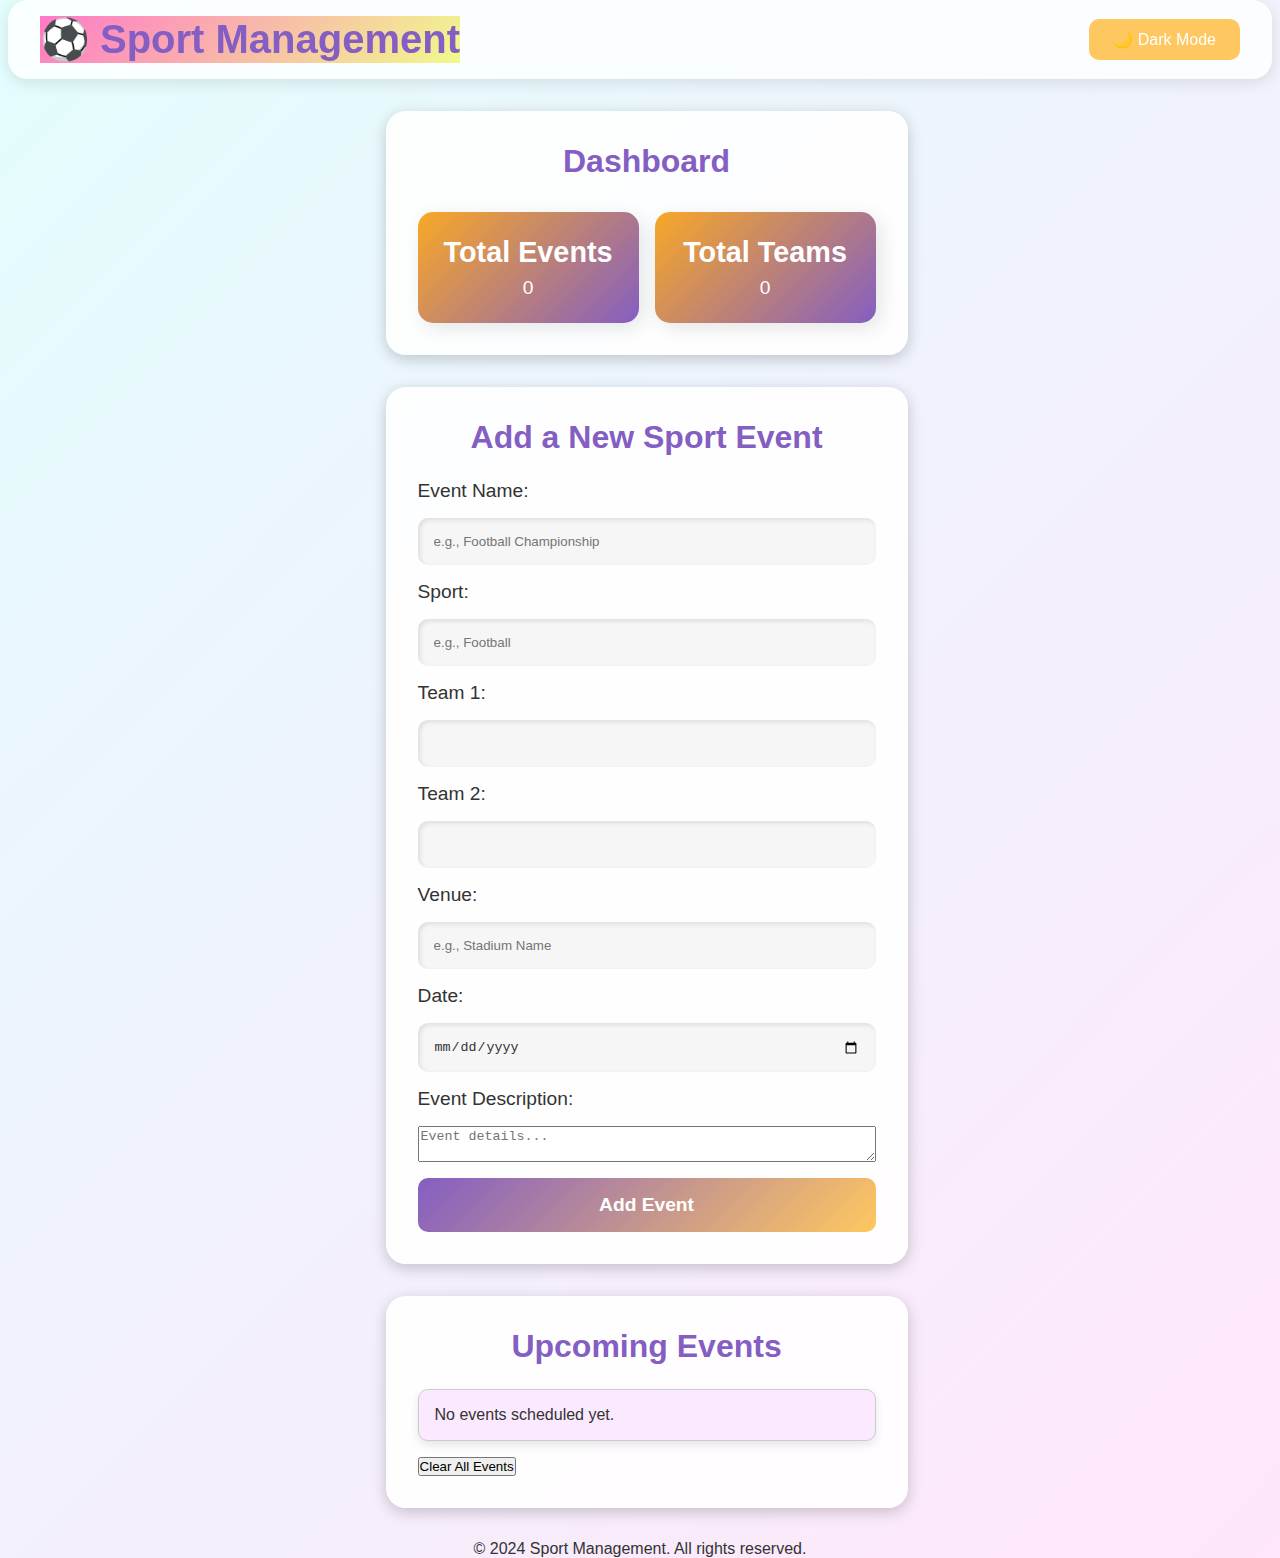
<file: events.html>
<!DOCTYPE html>
<html lang="en">
<head>
  <meta charset="UTF-8">
  <meta name="viewport" content="width=device-width, initial-scale=1.0">
  <title>Sport Management</title>
  <link rel="stylesheet" href="events.css">
</head>
<body>
  <header>
    <h1><span>⚽</span> Sport Management</h1>
    <button id="toggle-theme">🌙 Dark Mode</button>
  </header>

  <main>
    <!-- Dashboard Section -->
    <section id="dashboard">
      <h2>Dashboard</h2>
      <div class="dashboard-cards">
        <div class="dashboard-card">
          <h3>Total Events</h3>
          <p id="total-events">0</p>
        </div>
        <div class="dashboard-card">
          <h3>Total Teams</h3>
          <p id="total-teams">0</p>
        </div>
      </div>
    </section>

    <!-- Add Event Section -->
    <section id="add-event">
      <h2>Add a New Sport Event</h2>
      <form id="event-form">
        <label for="event-name">Event Name:</label>
        <input type="text" id="event-name" placeholder="e.g., Football Championship" required>
        
        <label for="sport-name">Sport:</label>
        <input type="text" id="sport-name" placeholder="e.g., Football" required>
        
        <label for="team1-name">Team 1:</label>
        <input type="text" id="team1-name" required>
    
        <label for="team2-name">Team 2:</label>
        <input type="text" id="team2-name" required>
    
        <label for="venue">Venue:</label>
        <input type="text" id="venue" placeholder="e.g., Stadium Name" required>
    
        <label for="event-date">Date:</label>
        <input type="date" id="event-date" required>
    
        <label for="event-description">Event Description:</label>
        <textarea id="event-description" placeholder="Event details..." required></textarea>
        
        <button type="submit">Add Event</button>
      </form>
    </section>

    <!-- Event List Section -->
    <section id="event-list">
      <h2>Upcoming Events</h2>
      <div id="events" class="event-container">
        <p>No events scheduled yet.</p>
      </div>
    </section>

    <!-- Leaderboard Section
    <section id="leaderboard">
      <h2>Leaderboard</h2>
      <ul id="leaderboard-list">
        <li>No data available yet.</li>
      </ul>
    </section> -->
  </main>

  <script src="events.js"></script>
</body>
</html>

<footer>
  <p>&copy; 2024 Sport Management. All rights reserved.</p>
 <!---- <nav>
    <a href="#dashboard">Dashboard</a> | 
    <a href="#add-event">Add Event</a>   |
    <a href="#event-list">Upcoming Events</a>
  </nav> -->
</footer>
</file>
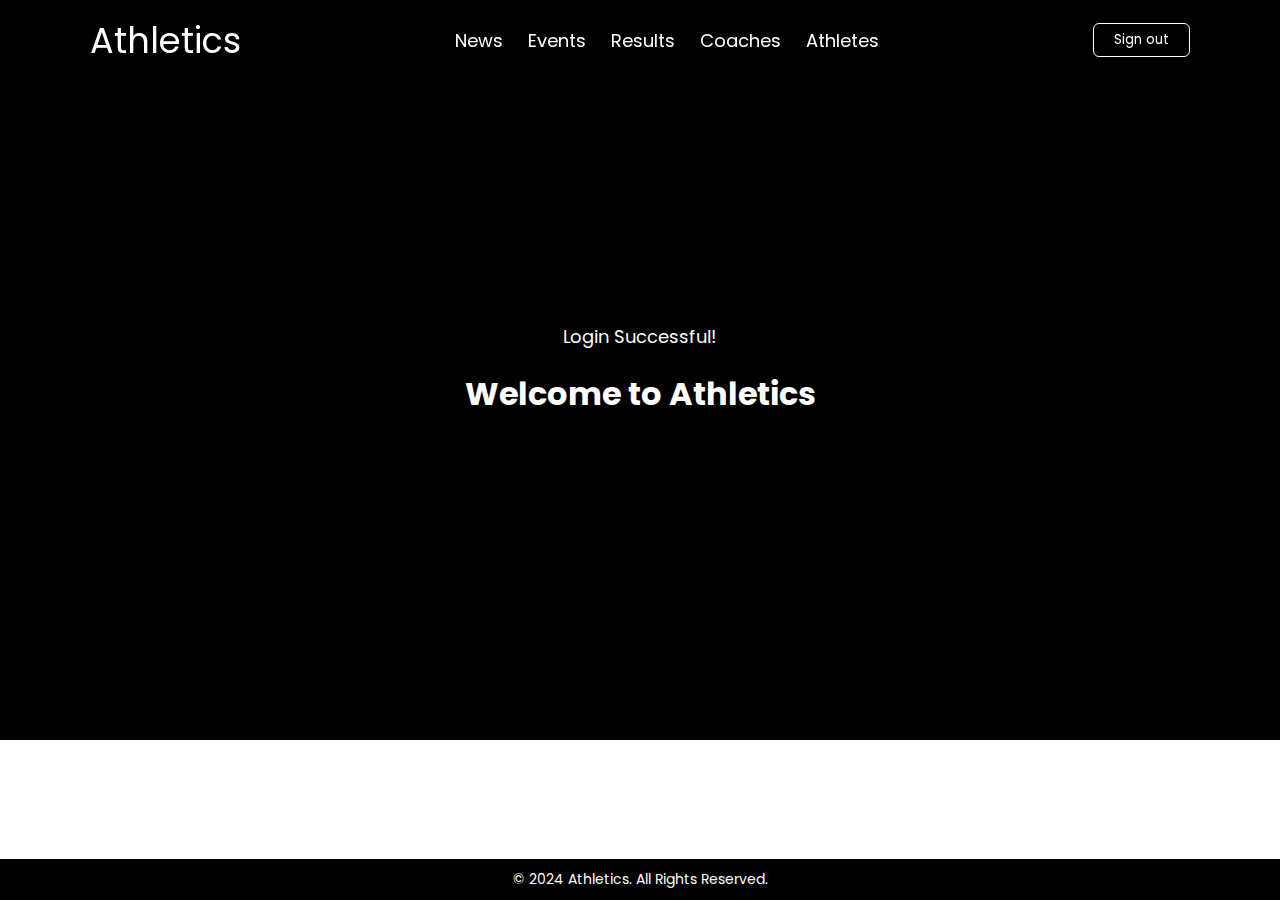
<file: redirect.html>
<!DOCTYPE html>
<html lang="en">
  <head>
    <meta charset="UTF-8" />
    <meta name="viewport" content="width=device-width, initial-scale=1.0" />
    <title>Dashboard</title>
    <link rel="stylesheet" href="cric.css" />
    <link rel="stylesheet" href="https://unicons.iconscout.com/release/v4.0.0/css/line.css" />
  </head>
  <body>
    <!-- Header -->
    <header class="header">
      <nav class="nav">
        <a href="#" class="nav_logo">Athletics</a>
        <ul class="nav_items">
          <li class="nav_item">
            <a href="#" class="nav_link">News</a>
            <a href="#" class="nav_link">Events</a>
            <a href="#" class="nav_link">Results</a>
            <a href="#" class="nav_link">Coaches</a>
            <a href="#" class="nav_link">Athletes</a>
          </li>
        </ul>
        <button class="button" id="sign-out">Sign out</button>
      </nav>
    </header>

    <!-- Main Content -->
    <main class="dashboard">
      <p>Login Successful!</p>
      <h1>Welcome to Athletics</h1>
    </main>

    <!-- Footer -->
    <footer>
      <p>&copy; 2024 Athletics. All Rights Reserved.</p>
    </footer>

    <script>
      // redirect back to the login page
      document.getElementById("sign-out").addEventListener("click", function () {
        window.location.href = "sporty.html"; 
      });
    </script>
  </body>
</html>
</file>
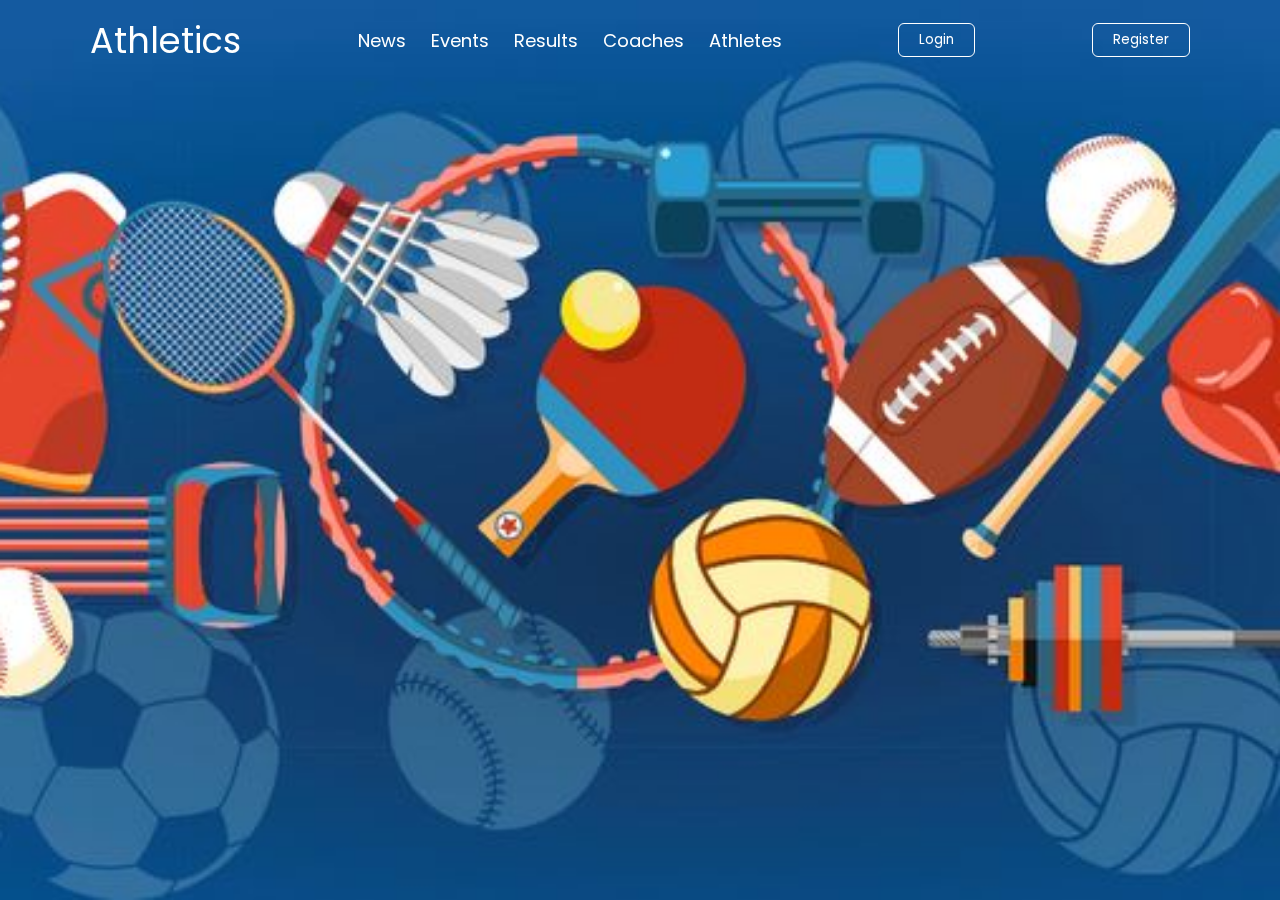
<file: sporty.html>
<!DOCTYPE html>
<html lang="en">
  <head>
    <meta charset="UTF-8" />
    <meta http-equiv="X-UA-Compatible" content="IE=edge" />
    <meta name="viewport" content="width=device-width, initial-scale=1.0" />
    <title>Sporty</title>
    <link rel="stylesheet" href="cric.css" />
    <!-- Unicons -->
    <link rel="stylesheet" href="https://unicons.iconscout.com/release/v4.0.0/css/line.css" />
  </head>
  <body>
    <!-- Header -->
    <header class="header">
      <nav class="nav">
        <a href="#" class="nav_logo">Athletics</a>
        <ul class="nav_items">
          <li class="nav_item">
            <a href="#" class="nav_link">News</a>
            <a href="#" class="nav_link">Events</a>
            <a href="#" class="nav_link">Results</a>
            <a href="#" class="nav_link">Coaches</a>
            <a href="#" class="nav_link">Athletes</a>
          </li>
        </ul>
        <button class="button" id="form-open">Login</button>
        <button class="button" id="register-form-open">Register</button> <!-- Register Button -->
      </nav>
    </header>

    <!-- Home -->
    <section class="home" id="home">
      <div class="form_container">
        <i class="uil uil-times form_close"></i>
        <!-- Login Form -->
        <div class="form login_form">
          <form id="login-form">
            <h2>Login</h2>
            <div class="input_box">
              <input type="text" id="username" placeholder="Username or Email" required />
              <i class="uil uil-envelope-alt email"></i>
            </div>
            <div class="input_box">
              <input type="password" id="password" placeholder="Password" required />
              <i class="uil uil-lock password"></i>
              <i class="uil uil-eye-slash pw_hide"></i>
            </div>
            <br />
            <div class="option_field">
              <span class="checkbox">
                <input type="checkbox" id="check" />
                <label for="check">Remember me</label>
              </span>
              <a href="#" class="forgot_pw">Forgot password?</a>
            </div>
            <button type="submit" class="button">Login</button>
            <br><br>
            <center><p style="font-size: 12px;font-family: Poppins, sans-serif;">or you can sign in with</p></center>
            <br>

            <!-- Social login buttons -->
            <div class="social_buttons">
              <a href="#" class="social_button facebook-button">
                <i class="uil uil-facebook-f"></i>
              </a>
              <a href="#" class="social_button google-button">
                <i class="uil uil-google"></i>
              </a>
              <a href="#" class="social_button github-button">
                <i class="uil uil-github"></i>
              </a>
            </div>

            <div class="login_signup">
              Don't have an account? <a href="#" id="signup">Register</a>
            </div>
          </form>
        </div>

        <!-- Register Form -->
        <div class="form signup_form">
          <form action="#">
            <h2>Register</h2>
            <div class="input_box">
              <i class="uil uil-user user-icon"></i>
              <input type="text" placeholder="Username" required />
            </div>
            <div class="input_box">
              <input type="email" placeholder="Email" required />
              <i class="uil uil-envelope-alt email"></i>
            </div>
            <div class="input_box">
              <input type="password" placeholder="Create password" required />
              <i class="uil uil-lock password"></i>
              <i class="uil uil-eye-slash pw_hide"></i>
              <!-- Error message displayed below password input -->
              <p class="password-error-message" style="font-size: 12px; color: red;"></p>
            </div>
            <!-- Role Input with Error Message -->
<div class="input_box">
  <i class="uil uil-bars menu-icon"></i>
  <input list="roles" name="role" id="role" placeholder="Choose your role" required />
  <datalist id="roles">
    <option value="Coach">Coach</option>
    <option value="Athlete">Athlete</option>
    <option value="Physio">Physio</option>
    <option value="Spectator">Spectator</option>
  </datalist>
</div>
<!-- Role Error Message (Initially hidden) -->
<p id="role-error-message" style="font-size: 12px; color: red; display: none;"></p>
            <button class="button" id="registerSubmit">Submit</button>

            <div class="login_signup">
              Already have an account? <a href="#" id="login">Login</a>
            </div>
          </form>
        </div>
      </div>
    </section>

    <script src="athlet.js"></script>
  </body>
</html>
</file>
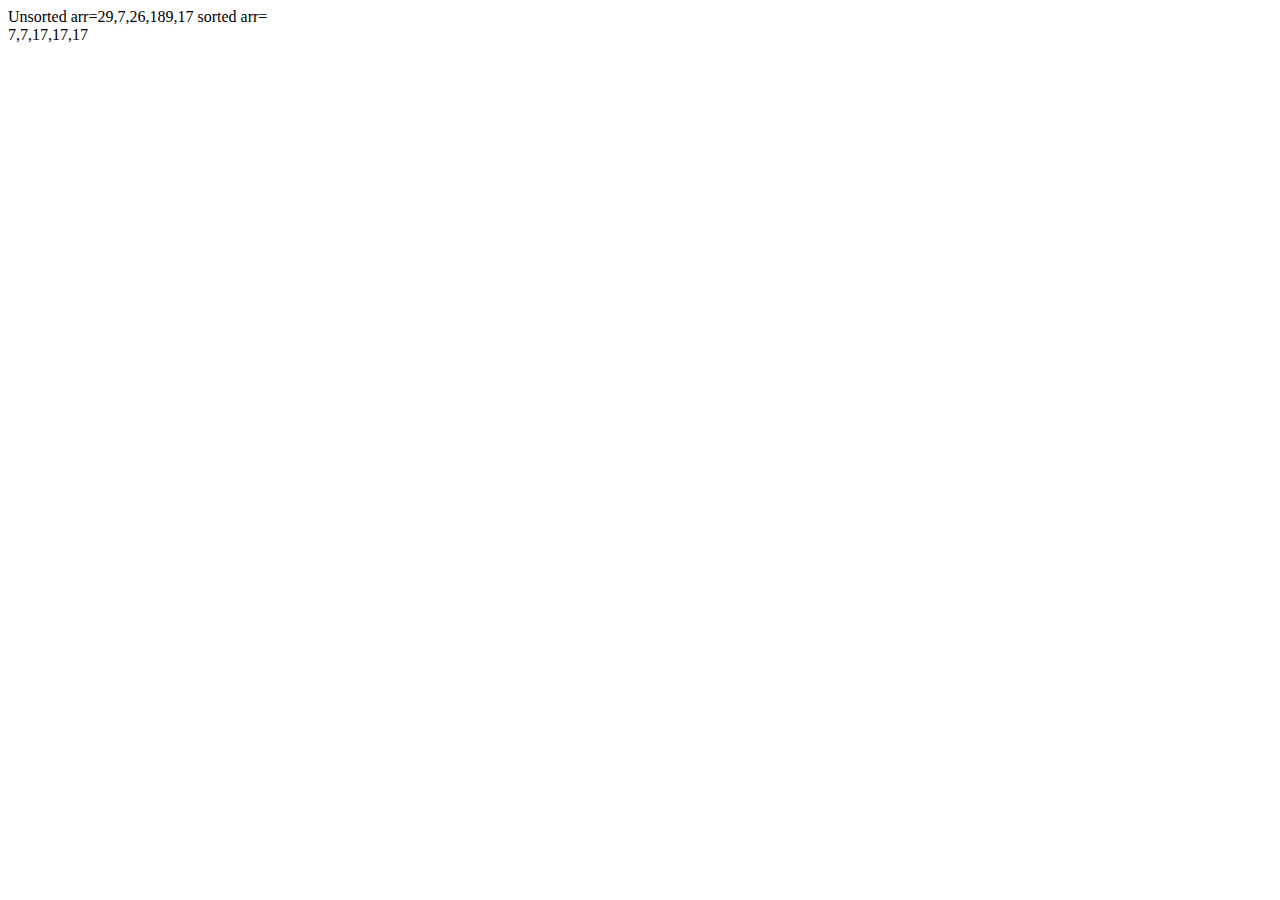
<file: Kalki/anim.html>
<!DOCTYPE html>
<html>
<title>y22cs035 randNum</title>
</head>
<body>
  <script type="text/javascript">
    var arr = [29,7,26,189,17];
    randomNum(arr);
    function randomNum(arr)
    {
      document.writeln("Unsorted arr="+arr);    
      for(var i=0;i<arr.length;i++)
      {
        for(var j=0;j<arr.length-i-1;j++)
        {
          if(arr[j]>arr[j+1])
          {
            var temp=arr[j];
            arr[j]=arr[j+1];
            arr[j+1]=arr[j];
          }
        }
      }
      document.writeln("sorted arr=<br>"+arr);
      console.log(arr);
      }
</script>
</body>
</html>
</file>
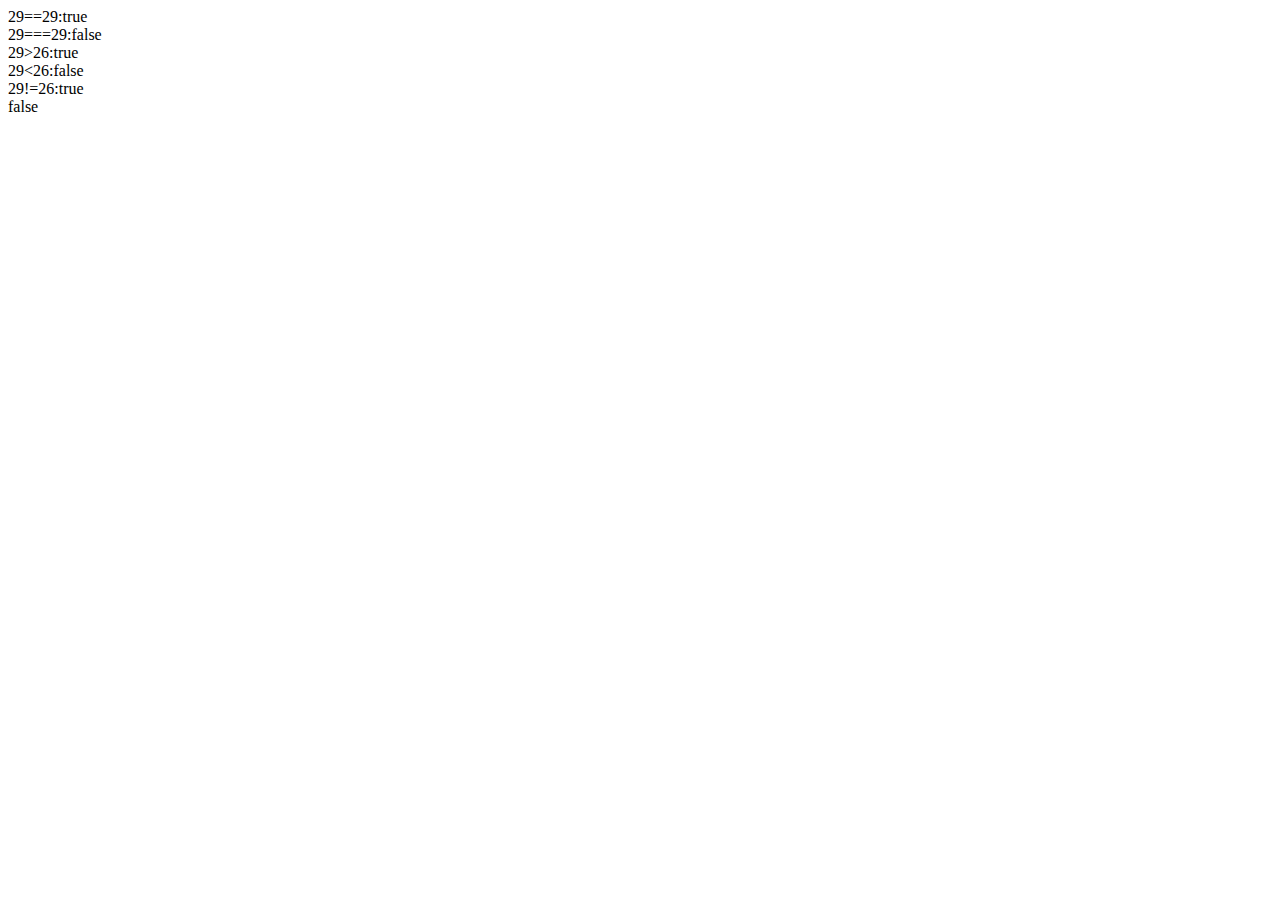
<file: Kalki/arith.html>
<!DOCTYPE html>
<html lang="en">
<head>
    <meta charset="UTF-8">
    <meta name="viewport" content="width=device-width, initial-scale=1.0">
    <title>Document</title>
</head>
<body>
    <script>
        var a=29;
        var s="29";
        var b=26;
        console.log(`Hello ${a} 
        \"beauty\"
        supppp`);
        document.write(a+"=="+s+":");      
        //== operator checks whether the content is equal or not
        document.write(a==s);
        document.write("<br>")
        document.write(a+"==="+s+":");     
        //=== operator checks whether the content & type r equal/not
        document.write(a===s);
        document.write("<br>")
        document.write(a+">"+b+":");
        document.write(a>b);
        document.write("<br>")
        document.write(a+"<"+b+":");
        document.write(a<s);
        document.write("<br>")
        document.write(a+"!="+b+":");
        document.write(a!=b);
        document.write("<br>");
        document.write((a<b) && (a>b));
    </script>

</body>
</html>
</file>
<file: cric.css>
/* Import Google font - Poppins */
@import url("https://fonts.googleapis.com/css2?family=Poppins:wght@200;300;400;500;600;700&display=swap");
* {
  margin: 0;
  padding: 0;
  box-sizing: border-box;
  font-family: "Poppins", sans-serif;
}
a {
  text-decoration: none;
}
.header {
  position: fixed;
  height: 80px;
  width: 100%;
  z-index: 100;
  padding: 0 29px;
}
.nav {
  max-width: 1100px;
  width: 100%;
  margin: 0 auto;
}
.nav,
.nav_item {
  display: flex;
  height: 100%;
  align-items: center;
  justify-content: space-between;
}
.nav_logo,
.nav_link,
.button {
  color: #fff;
}
.nav_logo {
  font-size: 35px;
}
.nav_item {
    font-size:18px;
  column-gap: 25px;
}
.nav_link {
  transition: background-color 0.3s, transform 0.3s, text-shadow 0.3s; /* Smooth transition */
}

.nav_link:hover {
  text-shadow: 0 0 8px rgba(255, 255, 224, 0); /* Glow effect */
  transform: scale(1.1);
  color: white;
}

.button {
  display: inline-block;
  font: size 18px;
  padding: 6px 20px;
  border: 1px solid #fff;
  background: transparent;
  border-radius: 6px;
  cursor: pointer;
}
.button:active {
  transform: scale(0.98);
}
.button:hover {
    background-color: #FFF700; 
    color: #000;
    box-shadow: 0px 4px 12px rgba(255, 255, 224, 0.5); /* For Glow effect */
    transform: translateY(-2px); 
}
/* Home */
.home {
  position: relative;
  height: 100vh;
  width: 100%;
  background-image: url("sports.jpg");
  background-size: cover;
  background-position: center;
}
.home::before {
  content: "";
  position: absolute;
  height: 100%;
  width: 100%;
  background-color: rgba(0, 0, 0, 0.6);
  z-index: 100;
  opacity: 0;
  pointer-events: none;
  transition: all 0.5s ease-out;
}
.home.show::before {
  opacity: 1;
  pointer-events: auto;
}
/* From */
.form_container {
  position: fixed;
  max-width: 400px;
  height: 82vh;
  width: 100%;
  top: 50%;
  left: 50%;
  transform: translate(-50%, -50%) scale(1.2);
  z-index: 101;
  background: #fff;
  padding: 25px;
  border-radius: 12px;
  box-shadow: rgba(0, 0, 0, 0.1);
  opacity: 0;
  pointer-events: none;
  transition: all 0.4s ease-out;
}
.home.show .form_container {
  opacity: 1;
  pointer-events: auto;
  transform: translate(-50%, -50%) scale(1);
}
.signup_form {
  height: 80vh;
  width: 100%;
  display: none;
}
.form_container.active .signup_form {
  display: block;
}
.form_container.active .login_form {
  display: none;
}
.form_close {
  position: absolute;
  top: 10px;
  right: 20px;
  color: #0b0217;
  font-size: 22px;
  opacity: 0.7;
  cursor: pointer;
}
.form_container h2 {
  font-size: 22px;
  color: #0b0217;
  text-align: center;
}
.input_box {
  position: relative;
  margin-top: 30px;
  width: 100%;
  height: 40px;
}
.input_box input {
  height: 100%;
  width: 100%;
  border: none;
  outline: none;
  padding: 0 40px;
  color: #333;
  transition: all 0.2s ease;
  border-bottom: 1.5px solid #aaaaaa;
}
.input_box input:focus {
  border-color: #7d2ae8;
}
.input_box i {
  position: absolute;
  top: 50%;
  transform: translateY(-50%);
  font-size: 20px;
  color: #707070;
}
.input_box i.email,
.input_box i.password {
  left: 0;
}
.input_box input:focus ~ i.email,
.input_box input:focus ~ i.password {
  color: #7d2ae8;
}
.input_box i.pw_hide {
  right: 0;
  font-size: 18px;
  cursor: pointer;
}
.option_field {
  margin-top: 14px;
  display: flex;
  align-items: center;
  justify-content: space-between;
}
.form_container a {
  color: #7d2ae8;
  font-size: 12px;
}
.form_container a:hover {
  text-decoration: underline;
}
.checkbox {
  display: flex;
  column-gap: 8px;
  white-space: nowrap;
}
.checkbox input {
  accent-color: #7d2ae8;
}
.checkbox label {
  font-size: 12px;
  cursor: pointer;
  user-select: none;
  color: #0b0217;
}
.form_container .button {
  background: black;
  margin-top: 30px;
  width: 100%;
  padding: 10px 0;
  border-radius: 10px;
}
.login_signup {
  font-size: 12px;
  text-align: center;
  margin-top: 15px;
}
.error-message {
  color: red;
  font-size: 12px;
  display: none; /* Initially hidden */
}

.button:hover {
    background-color: #FFF700; /* Lighter yellow on hover */
    color: #000;
    box-shadow: 0px 4px 12px rgba(255, 255, 224, 0.5); /* Glow effect */
    transform: translateY(-2px); /* Lift button on hover */
}

/* Social Buttons */
.social_buttons {
  display: flex;
  justify-content: space-around;
  margin-top: 7x;
}

.social_button {
  display: flex;
  justify-content: center;
  align-items: center;
  width: 50px;  /* Increase width */
  height: 50px; /* Increase height */
  border-radius: 50%;
  background-color: #ddd; /* Grey background by default */
  color: white; /* White logo color by default */
  text-decoration: none;
  font-size: 24px; /* Larger font size for better visibility */
  transition: transform 0.3s, background-color 0.3s, color 0.3s;
}

.social_button:hover {
  transform: scale(1.1);
}

/* Facebook Button */
.social_button.facebook-button {
  background-color: #ddd; /* Grey background */
}

.social_button.facebook-button:hover {
  background-color: #3b5998; /* Facebook blue */
  color: white; /* White logo color on hover */
}

/* Google Button */
.social_button.google-button {
  background-color: #ddd; /* Grey background */
}

.social_button.google-button:hover {
  background-color: #db4437; /* Google red */
  color: white; /* White logo color on hover */
}

/* GitHub Button */
.social_button.github-button {
  background-color: #ddd; /* Grey background */
}

.social_button.github-button:hover {
  background-color: #333; /* GitHub dark grey */
  color: white; /* White logo color on hover */
}
html {
  scroll-behavior: smooth;
}
.dashboard {
  display: flex;
  flex-direction: column;
  align-items: center;
  justify-content: center;
  height: calc(100vh - 160px); /* Adjusted for header and footer height */
  text-align: center;
  background: black; /* Same background as the original design */
  color: #fff; /* White text for consistency */
  padding: 20px;
}

.dashboard p {
  font-size: 18px;
  color: #fff; /* White text for the message */
  margin-bottom: 20px;
}
.dashboard.active {
  display: flex;
}
.dashboard h1 {
  font-size: 32px;
  color: #fff;
}

/* Footer Styles */
footer {
  text-align: center;
  padding: 10px 0;
  background: #000;
  color: #fff;
  position: fixed;
  bottom: 0;
  width: 100%;
  font-size: 14px;
}
</file>
<file: events.css>
/* General Reset */
body, h1, h2, h3, p, ul, li, input, button {
    margin: 0;
    padding: 0;
    box-sizing: border-box;
}

body {
    font-family: 'Poppins', sans-serif;
    background: linear-gradient(135deg, #e3fdfd, #ffe6fa);
    min-height: 100vh;
    display: flex;
    flex-direction: column;
    align-items: center;
    justify-content: center;
    color: #333; /* Default text color */
    transition: all 0.3s ease;
}

/* Dark Theme */
body.dark-theme {
    background: linear-gradient(135deg, #2a2a2a, #3c3c3c);
    color: #f1f1f1; /* White text color in dark theme */
}

/* Preventing "Upcoming Events" Text Color from Changing */
body.dark-theme #events {
    color: #333; /* Keep text black inside #events container */
}

header.dark-theme {
    background: rgba(50, 50, 50, 0.8);
    box-shadow: 0 4px 15px rgba(0, 0, 0, 0.3);
}

header h1 {
    background: linear-gradient(135deg, #ff79c6, #f1fa8c);
}

button.dark-theme {
    background: #ff79c6;
}

button.dark-theme:hover {
    background: #ff66b2;
}

section.dark-theme {
    background: rgba(50, 50, 50, 0.8);
    box-shadow: 0 4px 15px rgba(0, 0, 0, 0.3);
}

.dashboard-card.dark-theme {
    background: linear-gradient(135deg, #f9a826, #ff66b2);
}

.event-card.dark-theme {
    background: #2e2e2e;
    color: black; /* White text color for event card in dark theme */
}

/* Header */
header {
    display: flex;
    justify-content: space-between;
    align-items: center;
    width: 100%;
    max-width: 1200px;
    background: rgba(255, 255, 255, 0.8);
    backdrop-filter: blur(10px);
    padding: 1rem 2rem;
    border-radius: 20px;
    box-shadow: 0 4px 15px rgba(0, 0, 0, 0.1);
}

header h1 {
    font-size: 2.5rem;
    color: #845ec2; /* Make the text color solid */
    display: flex;
    align-items: center;
    justify-content: center;
}

header h1 span {
    margin-right: 10px; /* Add some space between the symbol and the text */
}

header button {
    background: #ffc75f;
    border: none;
    color: white;
    font-size: 1rem;
    padding: 0.7rem 1.5rem;
    border-radius: 10px;
    cursor: pointer;
    transition: transform 0.3s ease, background 0.3s ease;
}

header button:hover {
    background: #f9a826;
    transform: scale(1.1);
}

/* Main Section */
section {
    width: 90%;
    max-width: 1200px;
    margin: 2rem auto;
    background: rgba(255, 255, 255, 0.9);
    padding: 2rem;
    border-radius: 20px;
    box-shadow: 0 4px 15px rgba(0, 0, 0, 0.2);
}

section h2 {
    text-align: center;
    font-size: 2rem;
    color: #845ec2;
    margin-bottom: 1.5rem;
}

/* Form Styling */
form {
    display: flex;
    flex-direction: column;
    gap: 1rem;
}

form label {
    font-size: 1.2rem;
    color: #333;
}

form input, form button {
    width: 100%;
    padding: 1rem;
    border-radius: 10px;
    border: none;
    outline: none;
    transition: box-shadow 0.3s ease;
}

form input {
    background: rgba(245, 245, 245, 0.9);
    color: #333;
    box-shadow: inset 2px 2px 5px rgba(0, 0, 0, 0.1);
}

form input:focus {
    box-shadow: 0 0 10px rgba(132, 94, 194, 0.5);
}

form button {
    background: linear-gradient(135deg, #845ec2, #ffc75f);
    color: white;
    font-size: 1.2rem;
    font-weight: bold;
    cursor: pointer;
    transition: transform 0.3s ease, box-shadow 0.3s ease;
}

form button:hover {
    transform: translateY(-5px);
    box-shadow: 0 10px 20px rgba(132, 94, 194, 0.3);
}

/* Card Styling */
.dashboard-cards {
    display: flex;
    flex-wrap: wrap;
    gap: 1rem;
    justify-content: space-around;
    margin-top: 2rem;
}

.dashboard-card {
    flex: 1 1 calc(30% - 1rem);
    max-width: 300px;
    padding: 1.5rem;
    border-radius: 15px;
    text-align: center;
    background: linear-gradient(135deg, #f9a826, #845ec2);
    color: white;
    box-shadow: 5px 5px 20px rgba(0, 0, 0, 0.1);
    transition: transform 0.3s ease, box-shadow 0.3s ease;
}

.dashboard-card:hover {
    transform: scale(1.05);
    box-shadow: 0 15px 25px rgba(132, 94, 194, 0.4);
}

.dashboard-card h3 {
    font-size: 1.8rem;
}

.dashboard-card p {
    font-size: 1.2rem;
    margin-top: 0.5rem;
}

/* Event Card */
.event-card {
    margin: 1rem 0;
    padding: 1.5rem;
    border-radius: 15px;
    background: #fbeaff;
    box-shadow: 0 4px 15px rgba(0, 0, 0, 0.1);
    color: #333;
    transition: transform 0.3s ease, box-shadow 0.3s ease;
}

.event-card:hover {
    transform: translateY(-5px);
    box-shadow: 0 10px 20px rgba(0, 0, 0, 0.2);
}

.event-card h3 {
    font-size: 1.5rem;
    color: #845ec2;
}

.event-card p {
    margin: 0.5rem 0;
}

/* Loader Animation */
.loader {
    width: 50px;
    height: 50px;
    border: 5px solid #ffe6fa;
    border-top: 5px solid #845ec2;
    border-radius: 50%;
    animation: spin 1s linear infinite;
    margin: 2rem auto;
}
#events {
    max-height: 400px; /* Set the maximum height of the container */
    overflow-y: auto;  /* Enable vertical scrolling */
    padding: 1rem;     /* Add some padding for better spacing */
    border: 1px solid #ccc; /* Optional: Add a border to distinguish the scrollable area */
    border-radius: 10px; /* Rounded corners */
    background: #fbeaff; /* Background to match the rest of the design */
    box-shadow: 0 4px 10px rgba(0, 0, 0, 0.1); /* Subtle shadow for a polished look */
}
#events::-webkit-scrollbar {
    width: 10px; /* Width of the scrollbar */
}

#events::-webkit-scrollbar-thumb {
    background: #845ec2; /* Scrollbar color */
    border-radius: 10px; /* Rounded scrollbar */
}

#events::-webkit-scrollbar-thumb:hover {
    background: #ffc75f; /* Color on hover */
}

#events::-webkit-scrollbar-track {
    background: #fbeaff; /* Track color */
}

@keyframes spin {
    from {
        transform: rotate(0deg);
    }
    to {
        transform: rotate(360deg);
    }
}
</file>
